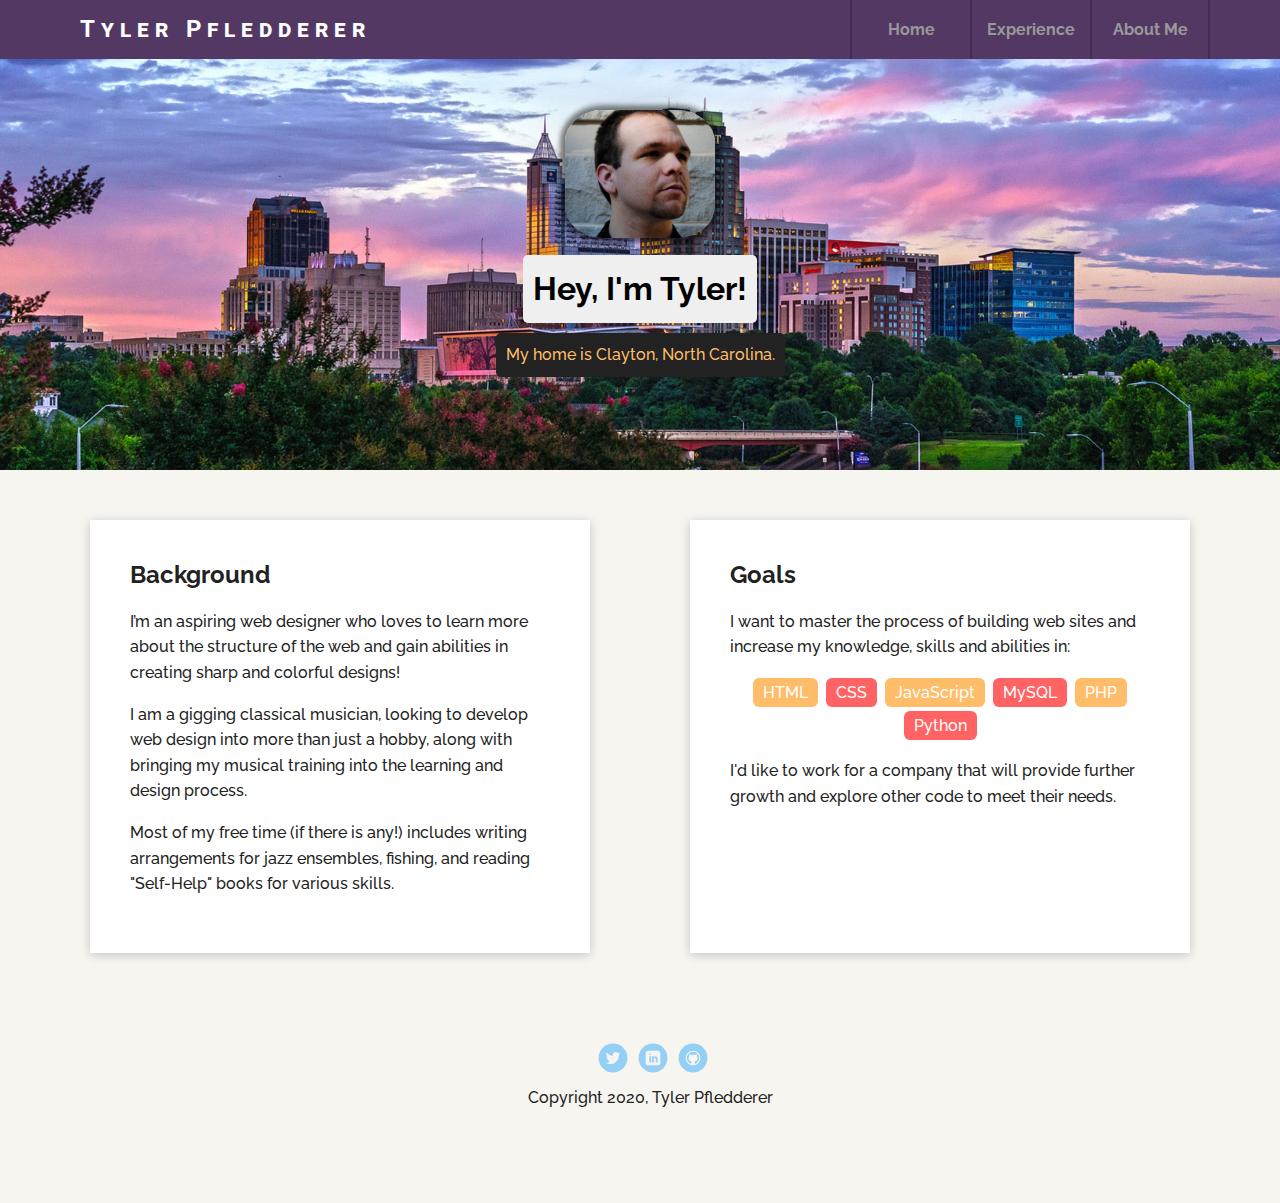
<file: index.html>
<!doctype html>
<html lang="en">
    <head>
        <meta charset="utf-8">
        <title>Tyler Pfledderer | Front-End Web Development</title>
        <meta name="viewport" content="width=device-width, initial-scale=1.0">
        <link rel="stylesheet" href="styles.css">
        <link href="https://fonts.googleapis.com/css2?family=Raleway:wght@400;500;700&family=Roboto&display=swap" rel="stylesheet"></head>
    <body>
        <nav class="main-nav">
            <ul class="nav">
                <li class="name">Tyler Pfledderer</li>
                <li class="nav-link"><a href="index.html">Home</a></li>
                <li class="nav-link"><a href="experience.html">Experience</a></li>
                <li class="nav-link"><a href="about.html">About Me</a></li>
            </ul>
        </nav>

        <header><!-- Includes Site "Title" and Profile Image Displayed on all pages -->
            <img src="images/face_closeup.jpg" alt="Profile Picture of Tyler Pfledderer" class="profile-image">
            <h1 class="tag name">Hey, I'm Tyler!</h1>
            <p class="tag location">My home is Clayton, North Carolina.</p>
        </header>

        <main class="flex">
            <section class="card">
                <h2>Background</h2>
                <p>I’m an aspiring web designer who loves to learn more about the structure of the web and gain abilities in creating sharp and colorful designs!</p>
                <p>I am a gigging classical musician, looking to develop web design into more than just a hobby, along with bringing my musical training into the learning and design process.</p>
                <p>Most of my free time (if there is any!) includes writing arrangements for jazz ensembles, fishing, and reading "Self-Help" books for various skills.</p>
            </section> 

            <section class="card">
                <h2>Goals</h2>
                <p>I want to master the process of building web sites and increase my knowledge, skills and abilities in:</p>
                <ul class="skills">
                    <li>HTML</li>
                    <li>CSS</li>
                    <li>JavaScript</li>
                    <li>MySQL</li>
                    <li>PHP</li>
                    <li>Python</li>
                </ul>
                <p>I'd like to work for a company that will provide further growth and explore other code to meet their needs.</p>
            </section> 

        </main>
        <footer>
            <ul><!-- Links to accounts on social sites -->
                <li><a href="http://twitter.com/tylerptrumpet" class="social twitter">Twitter</a></li>
                <li><a href="http://www.linkedin.com/in/tyler-pfledderer" class="social linkedin">LinkedIn</a></li>
                <li><a href="https://github.com/TylerAPfledderer" class="social github">Github</a></li>
            </ul>
            <p class="copyright">Copyright 2020, Tyler Pfledderer</p>
        </footer>
    </body>
</html>
</file>
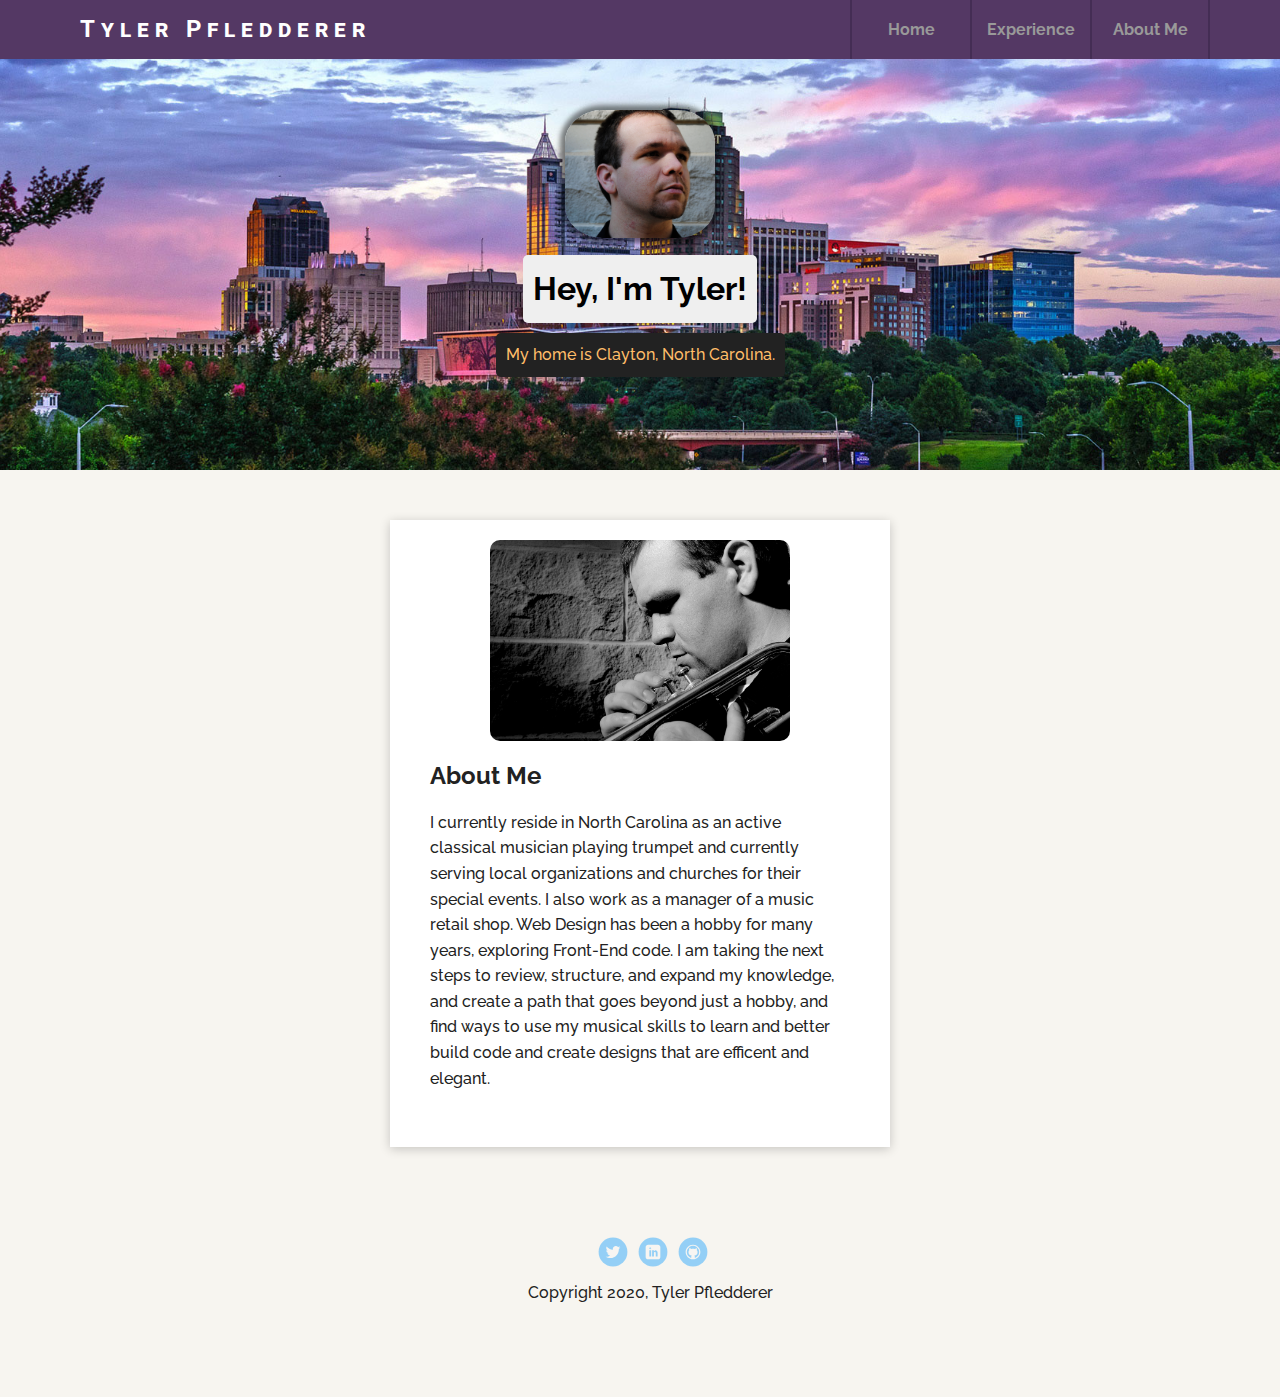
<file: about.html>
<!doctype html>
<html lang="en">
    <head>
        <meta charset="utf-8">
        <title>About Me | Tyler Pfledderer</title>
        <meta name="viewport" content="width=device-width, initial-scale=1.0">
        <link rel="stylesheet" href="styles.css">
        <link href="https://fonts.googleapis.com/css2?family=Raleway:wght@400;500;700&family=Roboto&display=swap" rel="stylesheet"></head>
    <body>
        <nav class="main-nav">
            <ul class="nav">
                <li class="name">Tyler Pfledderer</li>
                <li class="nav-link"><a href="index.html">Home</a></li>
                <li class="nav-link"><a href="experience.html">Experience</a></li>
                <li class="nav-link"><a href="about.html">About Me</a></li>
            </ul>
        </nav>

        <header><!-- Includes Site "Title" and Profile Image Displayed on all pages -->
            <img src="images/face_closeup.jpg" alt="Profile Picture of Tyler Pfledderer" class="profile-image">
            <h1 class="tag name">Hey, I'm Tyler!</h1>
            <p class="tag location">My home is Clayton, North Carolina.</p>
        </header>

        <main class="flex">
            <section class="card"><!-- Includes Short Bio -->
                <img src="images/trumpet_closeup_bw.jpg" alt="Headshot of Tyler Pfledderer with a trumpet">
                <h2>About Me</h2>
                <p>I currently reside in North Carolina as an active classical musician playing trumpet and currently serving local organizations and churches for their special events. I also work as a manager of a music retail shop. Web Design has been a hobby for many years, exploring Front-End code. I am taking the next steps to review, structure, and expand my knowledge, and create a path that goes beyond just a hobby, and find ways to use my musical skills to learn and better build code and create designs that are efficent and elegant.</p>
            </section> 

        </main>
        <footer>
            <ul><!-- Links to accounts on social sites -->
                <li><a href="http://twitter.com/tylerptrumpet" class="social twitter">Twitter</a></li>
                <li><a href="http://www.linkedin.com/in/tyler-pfledderer" class="social linkedin">LinkedIn</a></li>
                <li><a href="https://github.com/TylerAPfledderer" class="social github">Github</a></li>
            </ul>
            <p class="copyright">Copyright 2020, Tyler Pfledderer</p>
        </footer>
    </body>
</html>
</file>
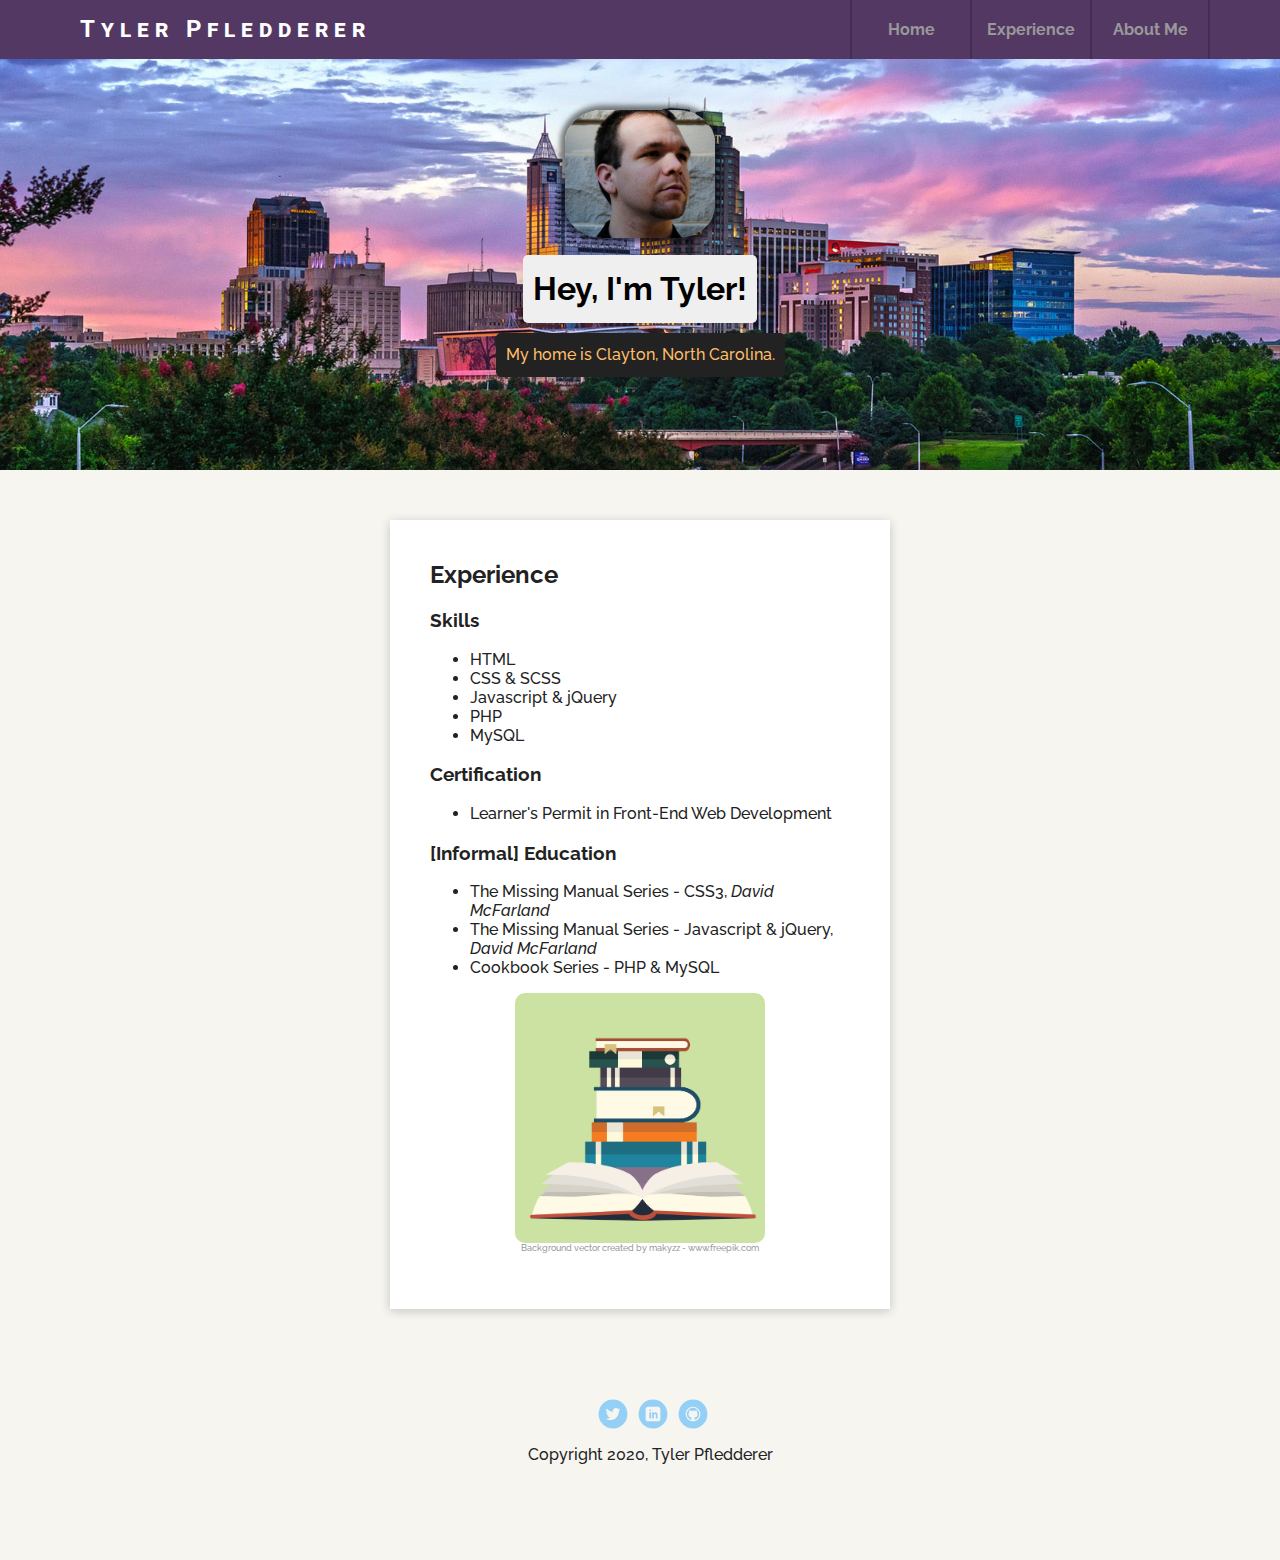
<file: experience.html>
<!doctype html>
<html lang="en">
    <head>
        <meta charset="utf-8">
        <title>Experience | Tyler Pfledderer</title>
        <meta name="viewport" content="width=device-width, initial-scale=1.0">
        <link rel="stylesheet" href="styles.css">
        <link href="https://fonts.googleapis.com/css2?family=Raleway:wght@400;500;700&family=Roboto&display=swap" rel="stylesheet"></head>
    <body>
        <nav class="main-nav">
            <ul class="nav">
                <li class="name">Tyler Pfledderer</li>
                <li class="nav-link"><a href="index.html">Home</a></li>
                <li class="nav-link"><a href="experience.html">Experience</a></li>
                <li class="nav-link"><a href="about.html">About Me</a></li>
            </ul>
        </nav>

        <header><!-- Includes Site "Title" and Profile Image Displayed on all pages -->
            <img src="images/face_closeup.jpg" alt="Profile Picture of Tyler Pfledderer" class="profile-image">
            <h1 class="tag name">Hey, I'm Tyler!</h1>
            <p class="tag location">My home is Clayton, North Carolina.</p>
        </header>

        <main class="flex">
            <section class="card">
                <h2>Experience</h2>
                <h3>Skills</h3>
                <ul>
                    <li>HTML</li>
                    <li>CSS & SCSS</li>
                    <li>Javascript & jQuery</li>
                    <li>PHP</li>
                    <li>MySQL</li>
                </ul>
                <h3>Certification</h3>
                <ul>
                    <li>Learner's Permit in Front-End Web Development</li>
                </ul>
                <h3>[Informal] Education</h3>
                <ul>
                    <li>The Missing Manual Series - CSS3, <cite>David McFarland</cite></li>
                    <li>The Missing Manual Series - Javascript & jQuery, <cite>David McFarland</cite></li>
                    <li>Cookbook Series - PHP & MySQL</li>
                </ul>
                <figure>
                    <img src="images/books.jpg" alt="Pile of books">
                    <figcaption><a href="https://www.freepik.com/free-photos-vectors/background">Background vector created by makyzz - www.freepik.com</a></figcaption>
                </figure>
            </section>
        </main>
        <footer>
            <ul><!-- Links to accounts on social sites -->
                <li><a href="http://twitter.com/tylerptrumpet" class="social twitter">Twitter</a></li>
                <li><a href="http://www.linkedin.com/in/tyler-pfledderer" class="social linkedin">LinkedIn</a></li>
                <li><a href="https://github.com/TylerAPfledderer" class="social github">Github</a></li>
            </ul>
            <p class="copyright">Copyright 2020, Tyler Pfledderer</p>
        </footer>
    </body>
</html>
</file>
<file: styles.css>
/* Current Color Palette

Header: #543864
Main Nav Links: #202040
Body Color #1: #ff6363 (shown in the '.skills' class list)
Body Color #2: #ffbd69 (shown in the '.skills' class list)
*/

/* Global Layout Set-up */
* { 
    box-sizing: border-box;
}

body {
    margin: 0;
    padding: 0;
    text-align: center;
    font-family: 'Raleway', sans-serif;
    font-weight: 500;
    color: #222;
    background: #f7f5f0;
}
/* Link Styles */

a {
    text-decoration: none;
    color: #999;
}
a:hover {
    color: #6633ff;
}

/* Section Styles */

.main-nav {
    width: 100%;
    background: #543864;
    min-height: 30px;
    /*padding: 10px;*/
    position: fixed;
    text-align: center;
}
.nav {
    display: flex;
    justify-content: space-around;
    font-weight: 700;
    list-style-type: none;
    margin: 0 auto;
    padding: 0;
}

.nav .name {
    display: block;
    margin-right: auto;
    color: white;
    font-size: 1.5em;
    font-family: "Roboto", Arial, sans-serif;
    font-variant: small-caps;
    letter-spacing: .25em;
    padding: 15px 10px;
}

.nav a {
    transition: all .5s;
}
.nav a:hover {
    color: white
}

.nav-link {
    width: 120px;
    border-left: solid #442d54 2px;
    transition: all .5s;
}

.nav-link:last-child {
    border-right: solid #442d54 2px;
}

.nav-link:hover {
    background-color: #442d54;
}

.nav-link a {
    display: inline-block;
    padding: 20px 0;
}

header {
    text-align: center;
    background: url('images/raleigh_skyline.jpg') no-repeat top center ;
    background-size: cover;
    overflow: hidden;
    padding-top: 60px;
}
header {
    line-height: 1.5;
}
header .profile-image {
    margin-top: 50px;
    width: 150px;
    border-radius: 25%;
    box-shadow: 0px 0px 5px 5px rgba(0,0,0,0.5);
    transition: all .5s;
}
header .profile-image:hover {
    transform: scale(1.2);
}
.tag {
    background-color: #efefef;
    color: black;
    padding: 10px;
    border-radius: 5px;
    display: table;
    margin: 10px auto;
} 
.location {
    background-color: #222;
    color: #ffbd69;
}
.card {
    margin: 30px;
    padding: 20px 40px 40px;
    max-width: 500px;
    text-align: left;
    background: #fff;
    box-shadow: 0px 2px 10px 0px rgba(0,0,0,0.2);
    transition: all .5s;
}
.card:hover {
    box-shadow: 0px 5px 10px 5px rgba(0,0,0,0.5);
    transform: scale(1.01);
}

.card img {
    border-radius: 10px;
    display: block;
    margin-left: auto;
    margin-right: auto;
    max-width: 300px;
}

ul.skills {
    padding: 0;
    text-align: center;
}

.skills li {
    border-radius: 6px;
    display: inline-block;
    background: #ff6363;
    color: white;
    padding: 5px 10px;
    margin: 2px;
}

.skills li:nth-child(odd) {
    background: #ffbd69;
}

figure img {
    width: 250px;
}

figcaption {
    text-align: center;
    font-size: 9px;
}

footer {
    width: 100%;
    min-height: 30px;
    padding: 20px 0 40px 20px;
}

footer .copyright {
    top: -8px;
    font-size: .75em;
}

footer ul {
    list-style-type: none;
    margin: 0;
    padding: 0;
}

footer ul li {
    display: inline-block;
}

a.social {
    display: inline-block;
    text-indent: -9999px;
    margin-left: 5px;
    width: 30px;
    height: 30px;
    background-size: 30px 30px;
    opacity: .4;
    transition: all .5s;
}
a.twitter {
    background-image: url(images/twitter.svg);
}
a.linkedin {
    background-image: url(images/linkedin.svg);
}
a.github {
    background-image: url(images/github.svg);
}
a.social:hover {
    opacity: 1;
}
.clearfix {
    clear: both;
}

/* Styles for larger screens */
@media screen and (min-width: 720px) {

    .flex {
        display: -ms-flexbox;      /* TWEENER - IE 10 */
        display: flex; 
        max-width: 1200px;
        -ms-flex-pack: distribute;
        justify-content: space-around;
        margin: 0 auto;
    }

    header {
        min-height: 470px;
    }

    .nav {
        max-width: 1200px;
        padding: 0 30px;
    }


    main {
        padding-top: 20px;
    }

    main p {
        line-height: 1.6em;
    }

    footer {
        font-size: 1.3em;
        max-width: 1200px;
        margin: 40px auto;
    }

}
</file>
